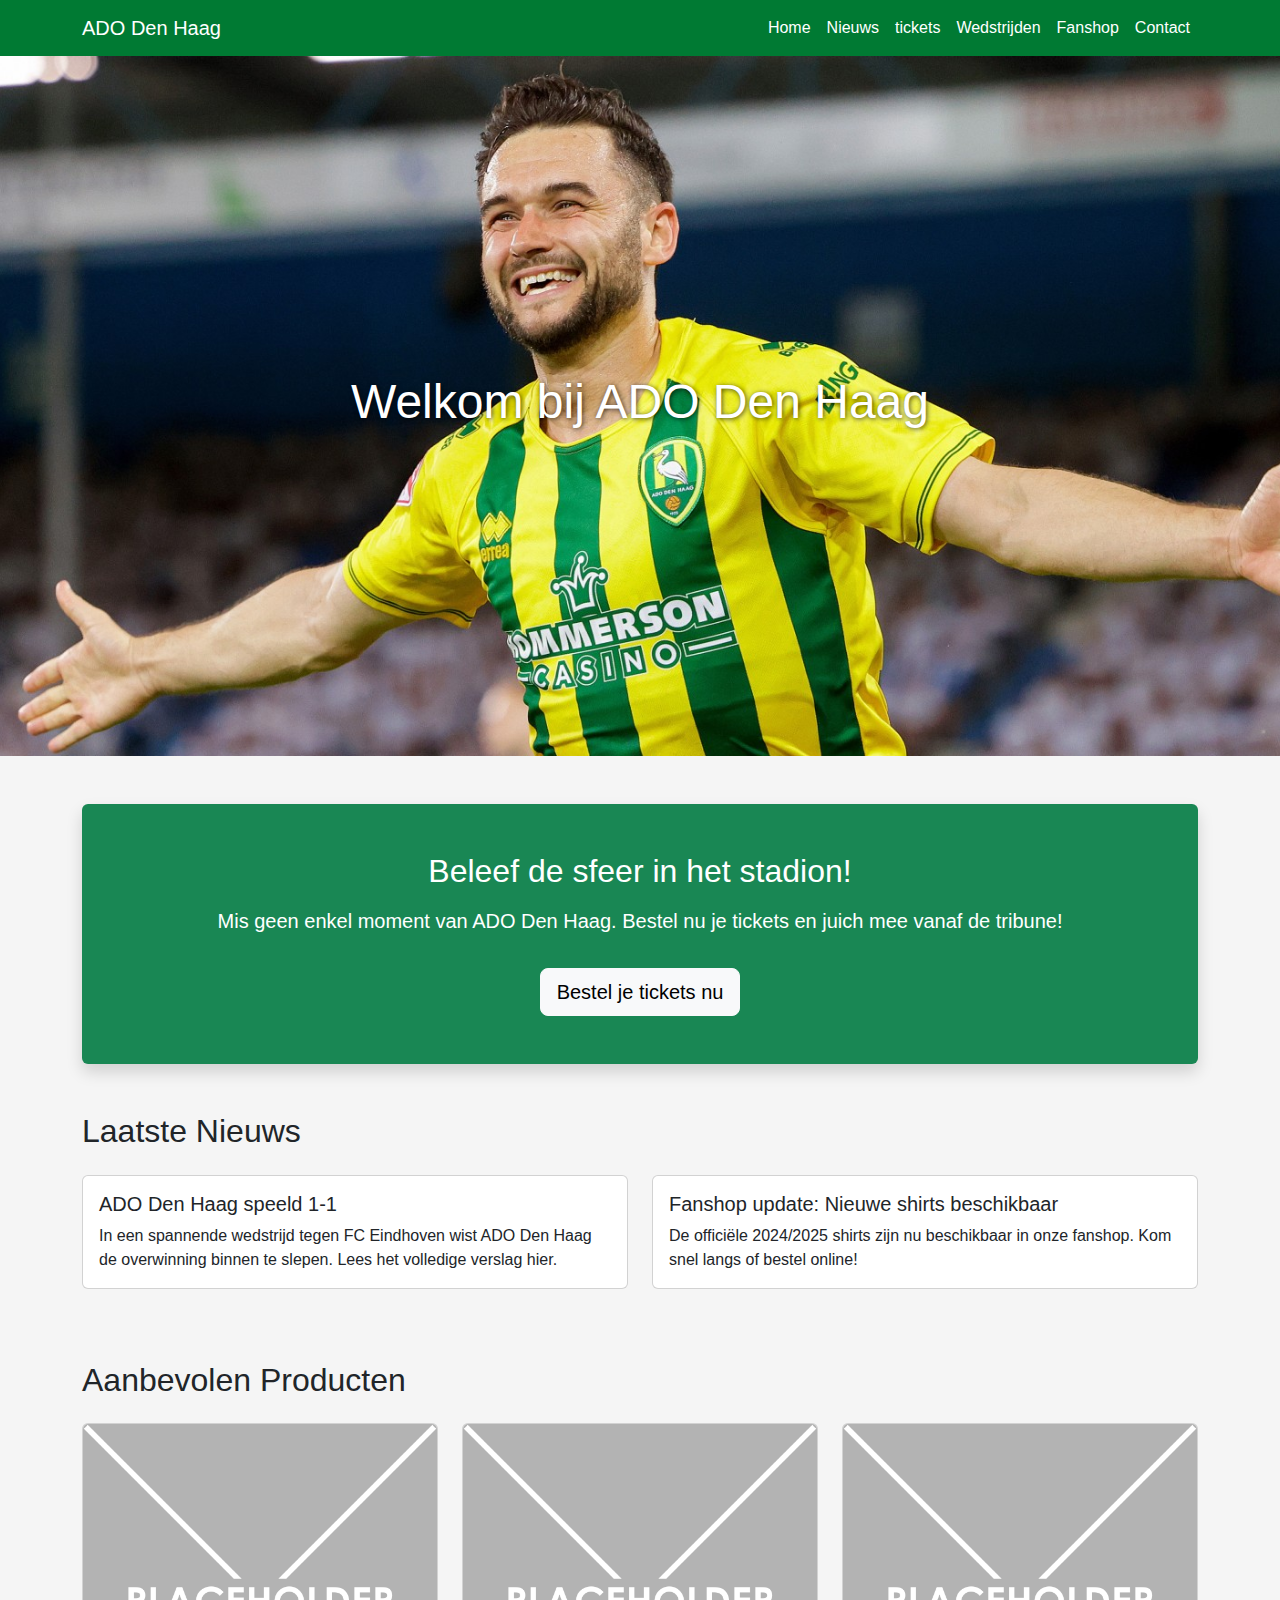
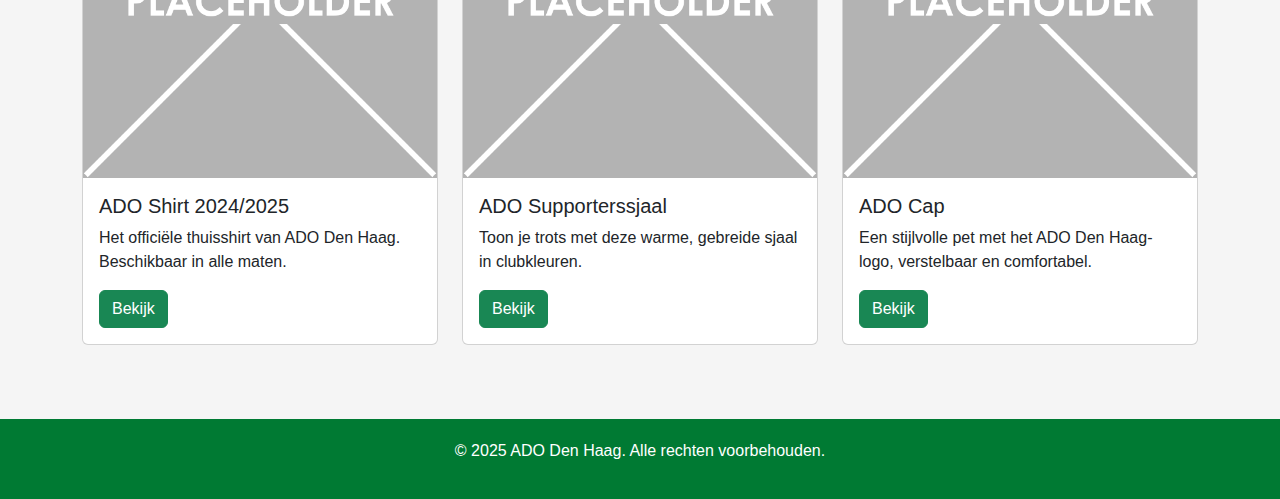
<file: index.html>
<!DOCTYPE html>
<html lang="nl">
<head>
  <meta charset="UTF-8" />
  <meta name="viewport" content="width=device-width, initial-scale=1.0" />
  <title>ADO Den Haag | Officiële Website</title>
  <link href="https://cdn.jsdelivr.net/npm/bootstrap@5.3.0/dist/css/bootstrap.min.css" rel="stylesheet">
  <link rel="stylesheet" href="style.css">
  
</head>
<body>

  <nav class="navbar navbar-expand-lg">
    <div class="container">
      <a class="navbar-brand" href="#">ADO Den Haag</a>
      <div class="collapse navbar-collapse">
        <ul class="navbar-nav ms-auto">
          <li class="nav-item"><a class="nav-link" href="index.html">Home</a></li>
          <li class="nav-item"><a class="nav-link" href="#">Nieuws</a></li>
          <li class="nav-item"><a class="nav-link" href="tickets.html">tickets</a></li>
          <li class="nav-item"><a class="nav-link" href="stand.html">Wedstrijden</a></li>
          <li class="nav-item"><a class="nav-link" href="fanshop.html">Fanshop</a></li>
          <li class="nav-item"><a class="nav-link" href="#">Contact</a></li>
        </ul>
      </div>
    </div>
  </nav>

  <div class="hero">
    <h1>Welkom bij ADO Den Haag</h1>
  </div>
  <div class="container my-5">
    <div class="p-5 text-center bg-success text-white rounded shadow">
      <h2 class="mb-3">Beleef de sfeer in het stadion!</h2>
      <p class="lead">Mis geen enkel moment van ADO Den Haag. Bestel nu je tickets en juich mee vanaf de tribune!</p>
      <a href="tickets.html" class="btn btn-light btn-lg mt-3">Bestel je tickets nu</a>
    </div>
  </div>
  
  <div class="container mt-5">
    <h2 class="mb-4">Laatste Nieuws</h2>
  
    <div class="row">
      <div class="col-md-6 mb-4">
        <div class="card h-100">
          <div class="card-body">
            <h5 class="card-title">ADO Den Haag speeld 1-1</h5>
            <p class="card-text">
              In een spannende wedstrijd tegen FC Eindhoven wist ADO Den Haag de overwinning binnen te slepen. Lees het volledige verslag hier.
            </p>
          </div>
        </div>
      </div>
  
      <div class="col-md-6 mb-4">
        <div class="card h-100">
          <div class="card-body">
            <h5 class="card-title">Fanshop update: Nieuwe shirts beschikbaar</h5>
            <p class="card-text">
              De officiële 2024/2025 shirts zijn nu beschikbaar in onze fanshop. Kom snel langs of bestel online!
            </p>
          </div>
        </div>
      </div>
      <div class="container mt-5">
        <h2 class="mb-4">Aanbevolen Producten</h2>
        <div class="row">
      
          <!-- Product 1 -->
          <div class="col-md-4 mb-4">
            <div class="card h-100">
              <img src="img/placeholder.png" class="card-img-top" alt="ADO Shirt 2024">
              <div class="card-body">
                <h5 class="card-title">ADO Shirt 2024/2025</h5>
                <p class="card-text">Het officiële thuisshirt van ADO Den Haag. Beschikbaar in alle maten.</p>
                <a href="#" class="btn btn-success">Bekijk</a>
              </div>
            </div>
          </div>
      
          <!-- Product 2 -->
          <div class="col-md-4 mb-4">
            <div class="card h-100">
              <img src="img/placeholder.png" class="card-img-top" alt="ADO Sjaal">
              <div class="card-body">
                <h5 class="card-title">ADO Supporterssjaal</h5>
                <p class="card-text">Toon je trots met deze warme, gebreide sjaal in clubkleuren.</p>
                <a href="#" class="btn btn-success">Bekijk</a>
              </div>
            </div>
          </div>
      
          <!-- Product 3 -->
          <div class="col-md-4 mb-4">
            <div class="card h-100">
              <img src="img/placeholder.png" class="card-img-top" alt="ADO Cap">
              <div class="card-body">
                <h5 class="card-title">ADO Cap</h5>
                <p class="card-text">Een stijlvolle pet met het ADO Den Haag-logo, verstelbaar en comfortabel.</p>
                <a href="#" class="btn btn-success">Bekijk</a>
              </div>
            </div>
          </div>
      
        </div>
      </div>
      
    </div>
  </div>
  
  <footer>
    <p>&copy; 2025 ADO Den Haag. Alle rechten voorbehouden.</p>
  </footer>

</body>
</html>
</file>
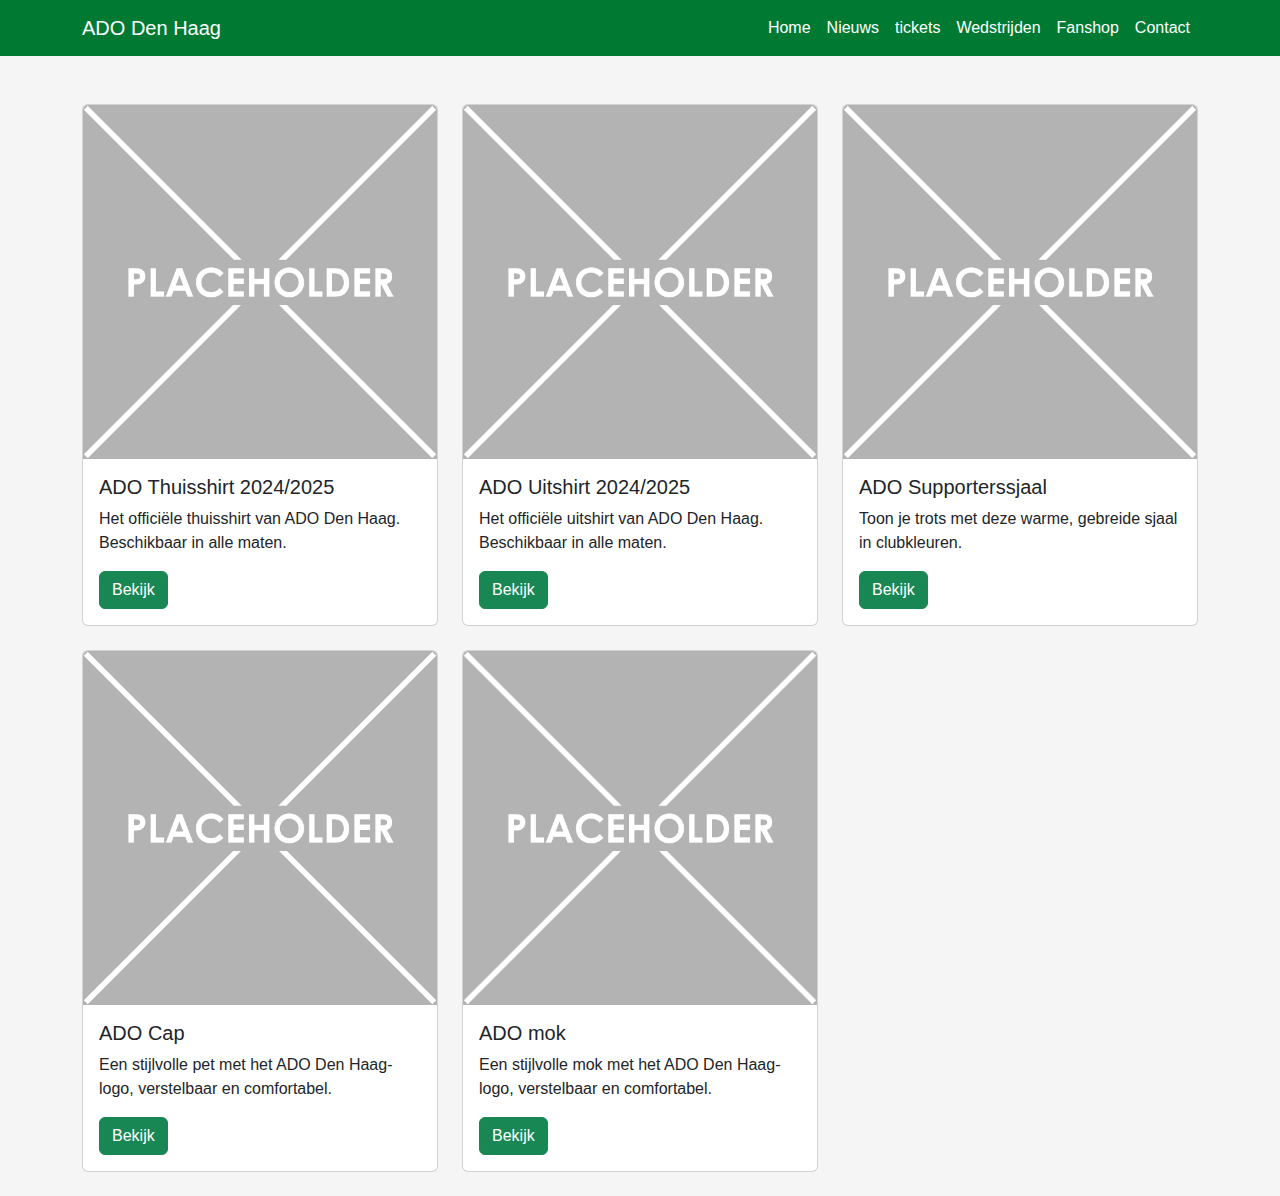
<file: fanshop.html>
<!DOCTYPE html>
<html lang="en">
<head>
    <meta charset="UTF-8">
    <meta name="viewport" content="width=device-width, initial-scale=1.0">
    <title>ADO Den Haag Fanshop | Officiële Website</title>
  <link href="https://cdn.jsdelivr.net/npm/bootstrap@5.3.0/dist/css/bootstrap.min.css" rel="stylesheet">
  <link rel="stylesheet" href="style.css">
</head>
<body>
<nav class="navbar navbar-expand-lg navbar-dark">
    <div class="container">
        <a class="navbar-brand" href="#">ADO Den Haag</a>
        <div class="collapse navbar-collapse">
          <ul class="navbar-nav ms-auto">
            <li class="nav-item"><a class="nav-link" href="index.html">Home</a></li>
            <li class="nav-item"><a class="nav-link" href="#">Nieuws</a></li>
            <li class="nav-item"><a class="nav-link" href="tickets.html">tickets</a></li>
            <li class="nav-item"><a class="nav-link" href="stand.html">Wedstrijden</a></li>
            <li class="nav-item"><a class="nav-link" href="fanshop.html">Fanshop</a></li>
            <li class="nav-item"><a class="nav-link" href="#">Contact</a></li>
          </ul>
        </div>
      </div>
  </nav>
    <div class="container mt-5">
        <div class="row">
      
          <!-- Product 1 -->
          <div class="col-md-4 mb-4">
            <div class="card h-100">
              <img src="img/placeholder.png" class="card-img-top" alt="ADO Shirt 2024">
              <div class="card-body">
                <h5 class="card-title">ADO Thuisshirt 2024/2025</h5>
                <p class="card-text">Het officiële thuisshirt van ADO Den Haag. Beschikbaar in alle maten.</p>
                <a href="fanshoplook.html" class="btn btn-success">Bekijk</a>
              </div>
            </div>
          </div>
      
          <div class="col-md-4 mb-4">
            <div class="card h-100">
              <img src="img/placeholder.png" class="card-img-top" alt="ADO Shirt 2024">
              <div class="card-body">
                <h5 class="card-title">ADO Uitshirt 2024/2025</h5>
                <p class="card-text">Het officiële uitshirt van ADO Den Haag. Beschikbaar in alle maten.</p>
                <a href="#" class="btn btn-success">Bekijk</a>
              </div>
            </div>
          </div>

          <div class="col-md-4 mb-4">
            <div class="card h-100">
              <img src="img/placeholder.png" class="card-img-top" alt="ADO Sjaal">
              <div class="card-body">
                <h5 class="card-title">ADO Supporterssjaal</h5>
                <p class="card-text">Toon je trots met deze warme, gebreide sjaal in clubkleuren.</p>
                <a href="#" class="btn btn-success">Bekijk</a>
              </div>
            </div>
          </div>
      

          <div class="col-md-4 mb-4">
            <div class="card h-100">
              <img src="img/placeholder.png" class="card-img-top" alt="ADO Cap">
              <div class="card-body">
                <h5 class="card-title">ADO Cap</h5>
                <p class="card-text">Een stijlvolle pet met het ADO Den Haag-logo, verstelbaar en comfortabel.</p>
                <a href="#" class="btn btn-success">Bekijk</a>
              </div>
            </div>
          </div>

          <div class="col-md-4 mb-4">
            <div class="card h-100">
              <img src="img/placeholder.png" class="card-img-top" alt="ADO Cap">
              <div class="card-body">
                <h5 class="card-title">ADO mok</h5>
                <p class="card-text">Een stijlvolle mok met het ADO Den Haag-logo, verstelbaar en comfortabel.</p>
                <a href="#" class="btn btn-success">Bekijk</a>
              </div>
            </div>
          </div>
      
        </div>
      </div>
</body>
</html>
</file>
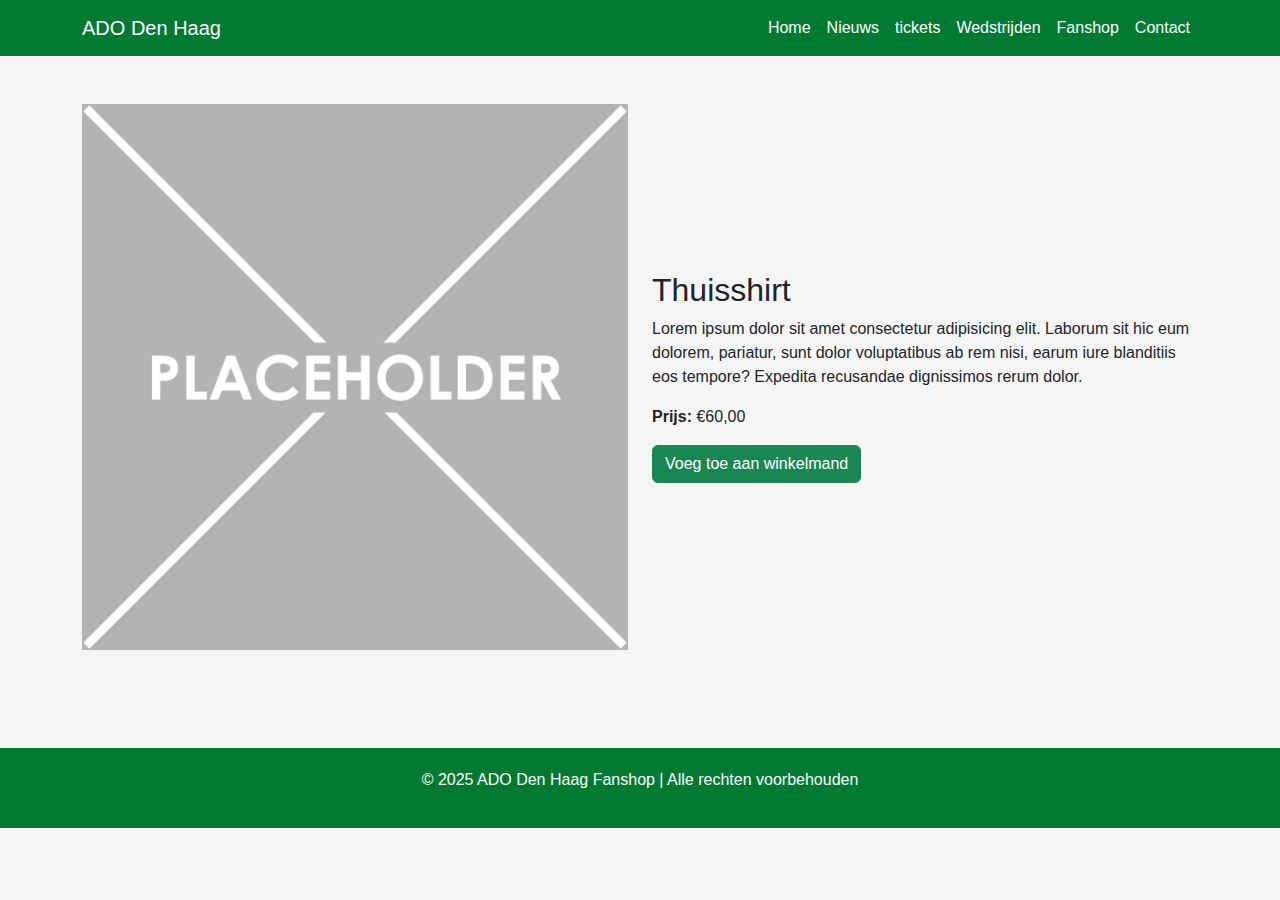
<file: fanshoplook.html>
<!DOCTYPE html>
<html lang="nl">
  <head>
    <meta charset="UTF-8" />
    <meta name="viewport" content="width=device-width, initial-scale=1.0" />
    <title>ADO Den Haag Fanshop | Officiële Website</title>
    <link
      href="https://cdn.jsdelivr.net/npm/bootstrap@5.3.0/dist/css/bootstrap.min.css"
      rel="stylesheet"
    />
    <link rel="stylesheet" href="style.css" />
  </head>
  <body>
    <nav class="navbar navbar-expand-lg navbar-dark">
        <div class="container">
            <a class="navbar-brand" href="#">ADO Den Haag</a>
            <div class="collapse navbar-collapse">
              <ul class="navbar-nav ms-auto">
                <li class="nav-item"><a class="nav-link" href="index.html">Home</a></li>
                <li class="nav-item"><a class="nav-link" href="#">Nieuws</a></li>
                <li class="nav-item"><a class="nav-link" href="tickets.html">tickets</a></li>
                <li class="nav-item"><a class="nav-link" href="stand.html">Wedstrijden</a></li>
                <li class="nav-item"><a class="nav-link" href="fanshop.html">Fanshop</a></li>
                <li class="nav-item"><a class="nav-link" href="#">Contact</a></li>
              </ul>
            </div>
          </div>
    </nav>


    <section class="product-info py-5">
      <div class="container d-flex justify-content-center">
        <div class="row align-items-center">
          <div class="col-md-6 text-center">
            <img src="img/placeholder.png" class="look-fan img-fluid" alt="ADO Shirt 2024" />
          </div>
          <div class="col-md-6">
            <h2 class="tit-fan">Thuisshirt</h2>
            <p class="beschijving">
              Lorem ipsum dolor sit amet consectetur adipisicing elit. Laborum sit hic eum dolorem, pariatur, sunt dolor voluptatibus ab rem nisi, earum iure blanditiis eos tempore? Expedita recusandae dignissimos rerum dolor.
            </p>
            <p><strong>Prijs:</strong> €60,00</p>
            <button class="btn btn-success">Voeg toe aan winkelmand</button>
          </div>
        </div>
      </div>
    </section>

    <footer>
      <p>&copy; 2025 ADO Den Haag Fanshop | Alle rechten voorbehouden</p>
    </footer>

    <script src="https://cdn.jsdelivr.net/npm/bootstrap@5.3.0/dist/js/bootstrap.bundle.min.js"></script>
  </body>
</html>
</file>
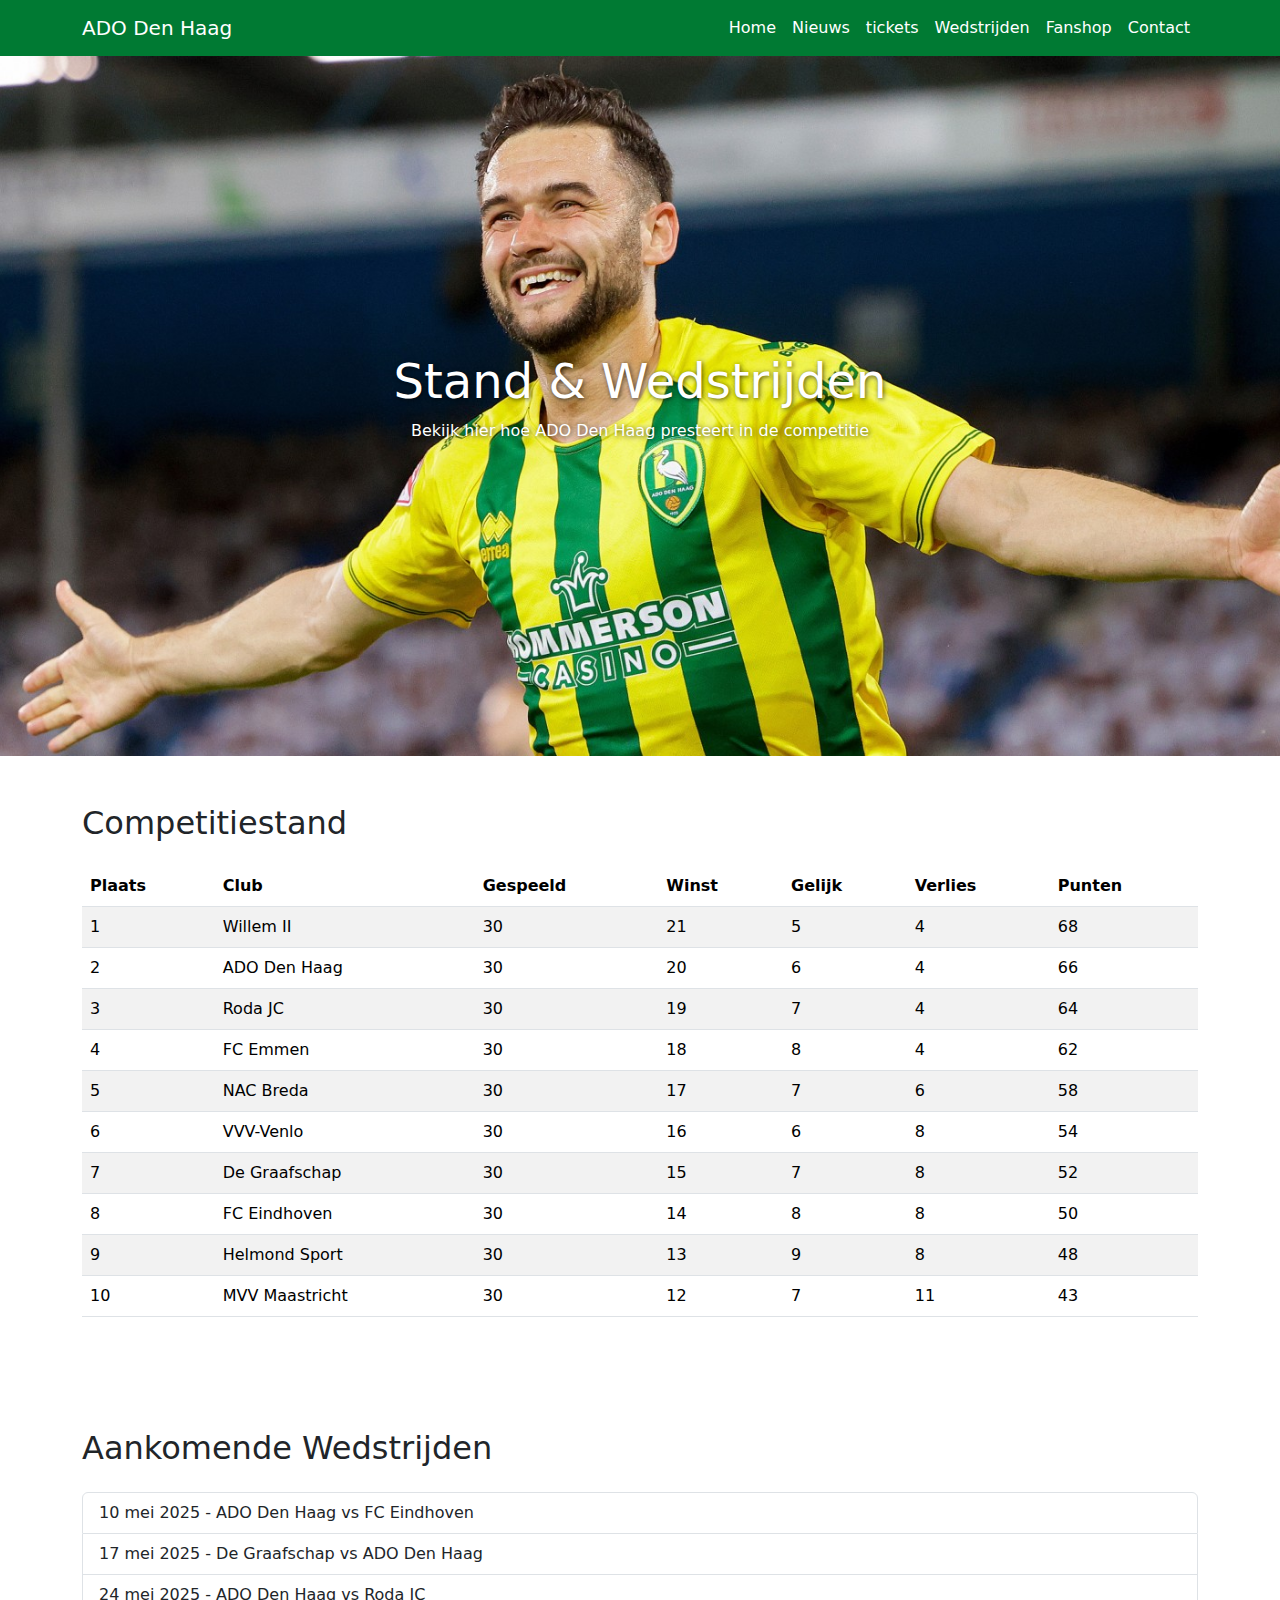
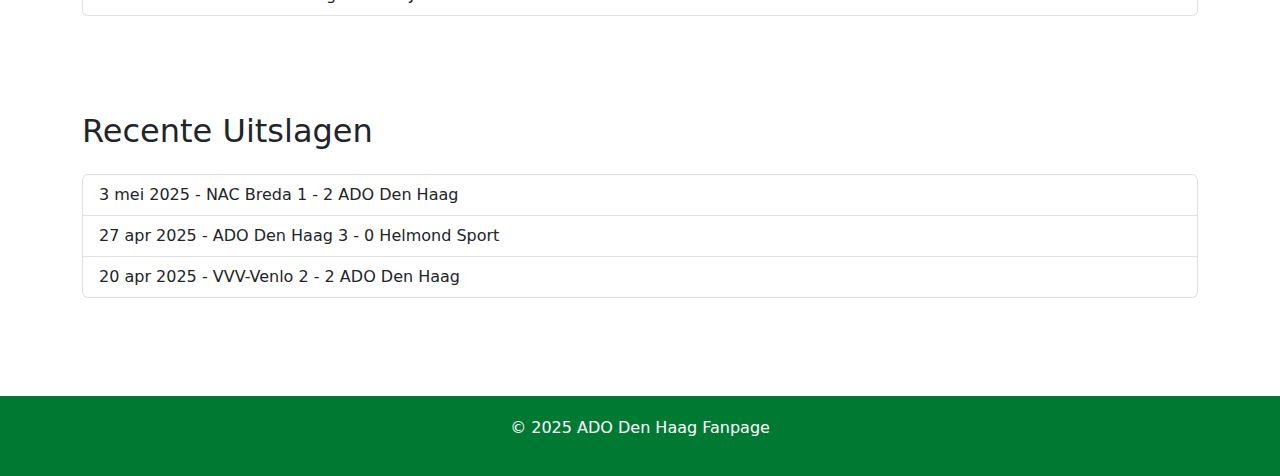
<file: stand.html>
<!DOCTYPE html>
<html lang="nl">
<head>
  <meta charset="UTF-8">
  <meta name="viewport" content="width=device-width, initial-scale=1">
  <title>ADO Den Haag Competitie</title>
  <link rel="stylesheet" href="style.css">
  <link href="https://cdn.jsdelivr.net/npm/bootstrap@5.3.3/dist/css/bootstrap.min.css" rel="stylesheet">
</head>
<body>


    <nav class="navbar navbar-expand-lg navbar-dark">
        <div class="container">
            <a class="navbar-brand" href="#">ADO Den Haag</a>
            <div class="collapse navbar-collapse">
              <ul class="navbar-nav ms-auto">
                <li class="nav-item"><a class="nav-link" href="index.html">Home</a></li>
                <li class="nav-item"><a class="nav-link" href="#">Nieuws</a></li>
                <li class="nav-item"><a class="nav-link" href="tickets.html">tickets</a></li>
                <li class="nav-item"><a class="nav-link" href="stand.html">Wedstrijden</a></li>
                <li class="nav-item"><a class="nav-link" href="fanshop.html">Fanshop</a></li>
                <li class="nav-item"><a class="nav-link" href="#">Contact</a></li>
              </ul>
            </div>
          </div>
      </nav>

  <div class="hero">
    <div class="hero-text text-center">
      <h1>Stand & Wedstrijden</h1>
      <p>Bekijk hier hoe ADO Den Haag presteert in de competitie</p>
    </div>
  </div>

  <section class="product-info py-5">
    <div class="container">
      <h2 class="tit-fan mb-4">Competitiestand</h2>
      <div class="table-responsive">
        <table class="table table-striped">
          <thead>
            <tr>
              <th>Plaats</th>
              <th>Club</th>
              <th>Gespeeld</th>
              <th>Winst</th>
              <th>Gelijk</th>
              <th>Verlies</th>
              <th>Punten</th>
            </tr>
          </thead>
          <tbody>
            <tbody>
                <tr>
                  <td>1</td>
                  <td>Willem II</td>
                  <td>30</td>
                  <td>21</td>
                  <td>5</td>
                  <td>4</td>
                  <td>68</td>
                </tr>
                <tr>
                  <td>2</td>
                  <td>ADO Den Haag</td>
                  <td>30</td>
                  <td>20</td>
                  <td>6</td>
                  <td>4</td>
                  <td>66</td>
                </tr>
                <tr>
                  <td>3</td>
                  <td>Roda JC</td>
                  <td>30</td>
                  <td>19</td>
                  <td>7</td>
                  <td>4</td>
                  <td>64</td>
                </tr>
                <tr>
                  <td>4</td>
                  <td>FC Emmen</td>
                  <td>30</td>
                  <td>18</td>
                  <td>8</td>
                  <td>4</td>
                  <td>62</td>
                </tr>
                <tr>
                  <td>5</td>
                  <td>NAC Breda</td>
                  <td>30</td>
                  <td>17</td>
                  <td>7</td>
                  <td>6</td>
                  <td>58</td>
                </tr>
                <tr>
                  <td>6</td>
                  <td>VVV-Venlo</td>
                  <td>30</td>
                  <td>16</td>
                  <td>6</td>
                  <td>8</td>
                  <td>54</td>
                </tr>
                <tr>
                  <td>7</td>
                  <td>De Graafschap</td>
                  <td>30</td>
                  <td>15</td>
                  <td>7</td>
                  <td>8</td>
                  <td>52</td>
                </tr>
                <tr>
                  <td>8</td>
                  <td>FC Eindhoven</td>
                  <td>30</td>
                  <td>14</td>
                  <td>8</td>
                  <td>8</td>
                  <td>50</td>
                </tr>
                <tr>
                  <td>9</td>
                  <td>Helmond Sport</td>
                  <td>30</td>
                  <td>13</td>
                  <td>9</td>
                  <td>8</td>
                  <td>48</td>
                </tr>
                <tr>
                  <td>10</td>
                  <td>MVV Maastricht</td>
                  <td>30</td>
                  <td>12</td>
                  <td>7</td>
                  <td>11</td>
                  <td>43</td>
                </tr>
              </tbody>
              

          </tbody>
        </table>
      </div>
    </div>
  </section>


  <section class="product-info py-5">
    <div class="container">
      <h2 class="tit-fan mb-4">Aankomende Wedstrijden</h2>
      <ul class="list-group">
        <li class="list-group-item">10 mei 2025 - ADO Den Haag vs FC Eindhoven</li>
        <li class="list-group-item">17 mei 2025 - De Graafschap vs ADO Den Haag</li>
        <li class="list-group-item">24 mei 2025 - ADO Den Haag vs Roda JC</li>
      </ul>
    </div>
  </section>


  <section class="product-info py-5">
    <div class="container">
      <h2 class="tit-fan mb-4">Recente Uitslagen</h2>
      <ul class="list-group">
        <li class="list-group-item">3 mei 2025 - NAC Breda 1 - 2 ADO Den Haag</li>
        <li class="list-group-item">27 apr 2025 - ADO Den Haag 3 - 0 Helmond Sport</li>
        <li class="list-group-item">20 apr 2025 - VVV-Venlo 2 - 2 ADO Den Haag</li>
      </ul>
    </div>
  </section>


  <footer>
    <div class="container">
      <p>&copy; 2025 ADO Den Haag Fanpage</p>
    </div>
  </footer>

  <script src="https://cdn.jsdelivr.net/npm/bootstrap@5.3.3/dist/js/bootstrap.bundle.min.js"></script>
</body>
</html>
</file>
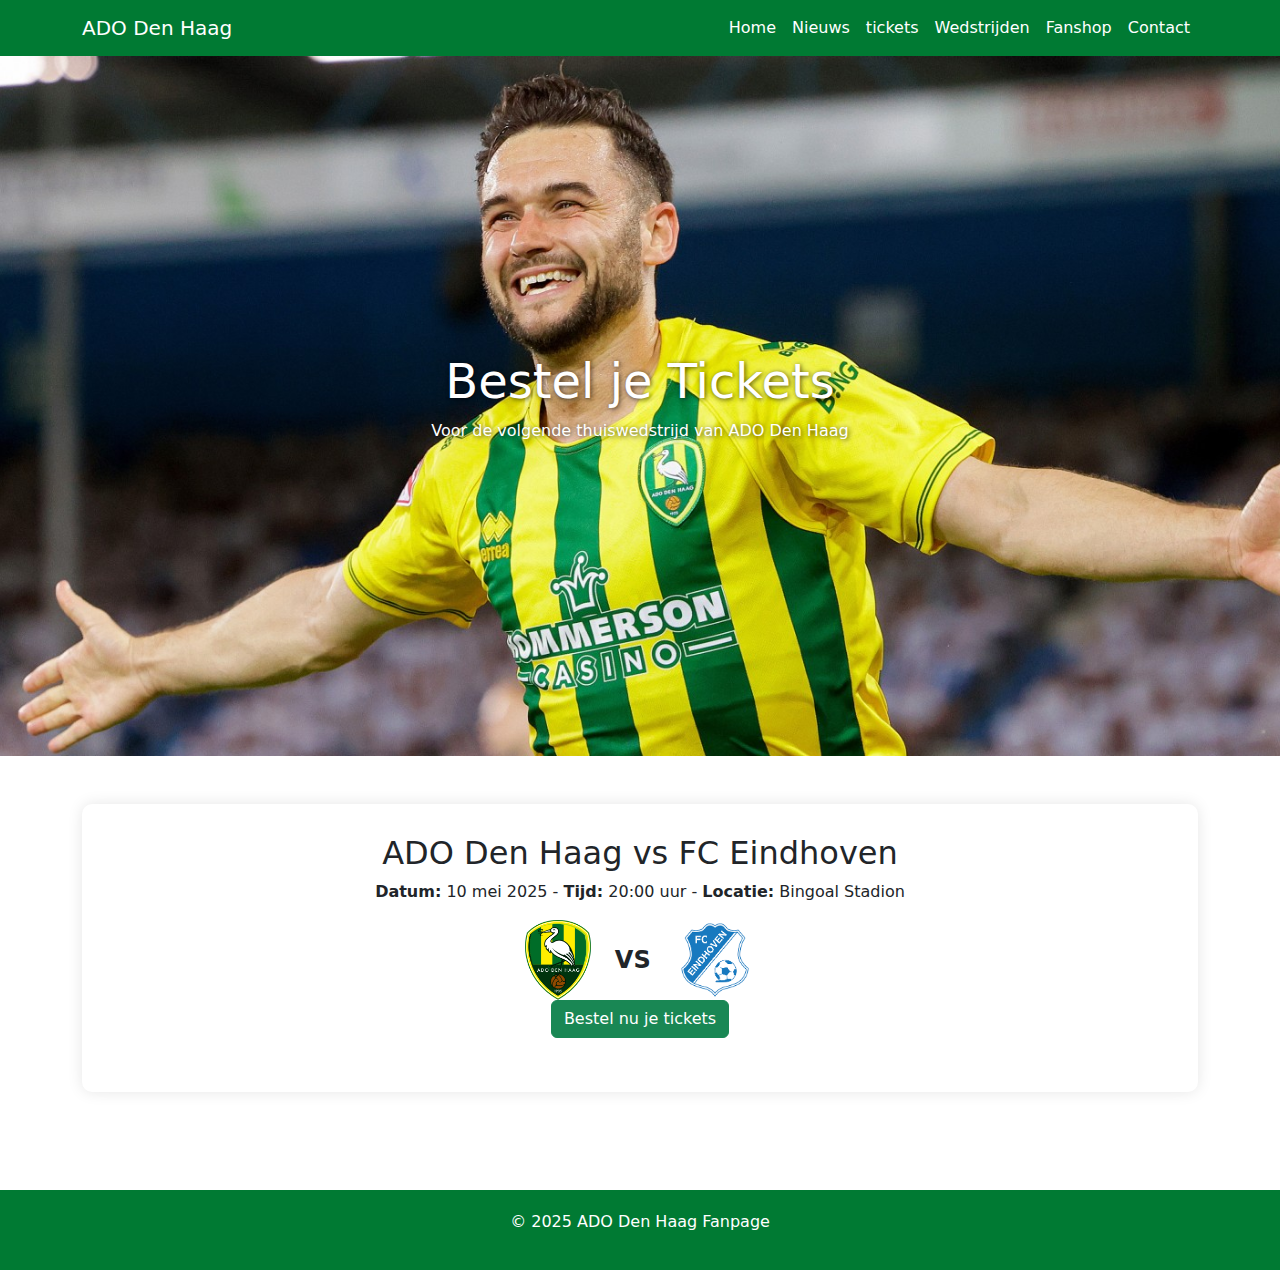
<file: tickets.html>
<!DOCTYPE html>
<html lang="nl">
<head>
  <meta charset="UTF-8">
  <meta name="viewport" content="width=device-width, initial-scale=1">
  <title>Bestel Tickets - ADO Den Haag</title>
  <link rel="stylesheet" href="style.css">
  <link href="https://cdn.jsdelivr.net/npm/bootstrap@5.3.3/dist/css/bootstrap.min.css" rel="stylesheet">
  <style>
    .team-logo {
      max-height: 80px;
    }
    .ticket-form {
      background-color: white;
      padding: 30px;
      border-radius: 10px;
      box-shadow: 0 0 15px rgba(0,0,0,0.1);
    }

  </style>
</head>
<body>

  <!-- Navigatie -->

  <nav class="navbar navbar-expand-lg">
    <div class="container">
      <a class="navbar-brand" href="#">ADO Den Haag</a>
      <div class="collapse navbar-collapse">
        <ul class="navbar-nav ms-auto">
          <li class="nav-item"><a class="nav-link" href="index.html">Home</a></li>
          <li class="nav-item"><a class="nav-link" href="#">Nieuws</a></li>
          <li class="nav-item"><a class="nav-link" href="tickets.html">tickets</a></li>
          <li class="nav-item"><a class="nav-link" href="stand.html">Wedstrijden</a></li>
          <li class="nav-item"><a class="nav-link" href="fanshop.html">Fanshop</a></li>
          <li class="nav-item"><a class="nav-link" href="#">Contact</a></li>
        </ul>
      </div>
    </div>
  </nav>

  <!-- Hero -->
  <div class="hero">
    <div class="hero-text text-center">
      <h1>Bestel je Tickets</h1>
      <p>Voor de volgende thuiswedstrijd van ADO Den Haag</p>
    </div>
  </div>

  <!-- Ticket Sectie -->
  <section class="product-info py-5">
    <div class="container">
      <div class="ticket-form">
        <div class="text-center mb-4">
          <h2 class="tit-fan">ADO Den Haag vs FC Eindhoven</h2>
          <p><strong>Datum:</strong> 10 mei 2025 - <strong>Tijd:</strong> 20:00 uur - <strong>Locatie:</strong> Bingoal Stadion</p>
          <div class="d-flex justify-content-center align-items-center gap-4 mt-3">
            <img src="img/ADO_Den_Haag_logo.svg.png" alt="ADO Logo" class="team-logo">
            <span style="font-size: 1.5rem; font-weight: bold;">VS</span>
            <img src="img/fceind.png" alt="FC Eindhoven Logo" class="team-logo">
          </div>
          <button class="btn btn-success"> Bestel nu je tickets
      </button>
        </div>

      
      </div>
    </div>
  </section>

  <!-- Footer -->
  <footer>
    <div class="container">
      <p>&copy; 2025 ADO Den Haag Fanpage</p>
    </div>
  </footer>

  <script src="https://cdn.jsdelivr.net/npm/bootstrap@5.3.3/dist/js/bootstrap.bundle.min.js"></script>
</body>
</html>
</file>
<file: style.css>
body {
    font-family: Arial, sans-serif;
    background-color: #f5f5f5;
  }
  .navbar {
    background-color: #007a33;
  }
  .navbar-brand, .nav-link {
    color: white !important;
  }
  .hero {
    background-image: url('img/adohead.jpg');
    background-size: cover;
    background-position: center;
    height: 700px;
    color: white;
    display: flex;
    align-items: center;
    justify-content: center;
    text-shadow: 1px 1px 5px rgba(0,0,0,0.7);
  }
  .hero h1 {
    font-size: 3rem;
  }
  .news-item {
    margin-bottom: 20px;
  }
  footer {
    background-color: #007a33;
    color: white;
    padding: 20px 0;
    text-align: center;
    margin-top: 50px;
  }
</file>
